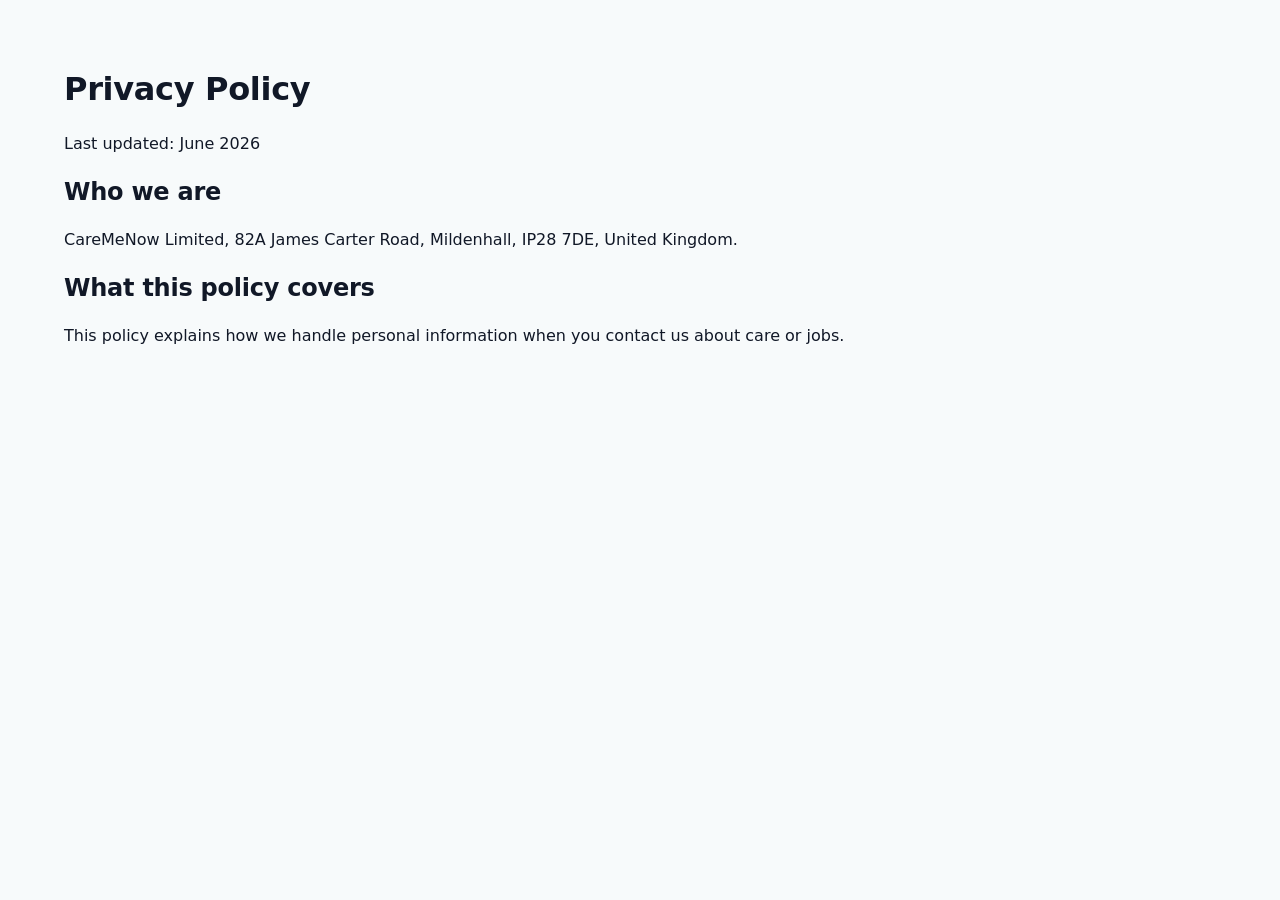
<file: docs/cookies.html>
<!DOCTYPE html>
<html lang="en">
<head>
  <meta charset="UTF-8" />
  <meta name="viewport" content="width=device-width, initial-scale=1" />
  <title>Privacy Policy | CareMeNow</title>
  <link rel="stylesheet" href="style.css" />
</head>
<body>
  <main class="container" style="padding:3rem 1.5rem;">
    <h1>Privacy Policy</h1>
    <p>Last updated: June 2026</p>

    <h2>Who we are</h2>
    <p>CareMeNow Limited, 82A James Carter Road, Mildenhall, IP28 7DE, United Kingdom.</p>

    <h2>What this policy covers</h2>
    <p>This policy explains how we handle personal information when you contact us about care or jobs.</p>

    <!-- we can flesh out the full text later, this structure is enough to start -->
  </main>
</body>
</html>
</file>
<file: docs/style.css>
/* ============================================================
   CAREMENOW V2 — PREMIUM DESIGN SYSTEM
   Ultra-fast • Mobile-first • SEO-perfect • AI-optimised
   ============================================================ */




/* BRAND COLOURS */
:root {
  --primary: #0b7285;
  --primary-light: #e3f5f8;
  --accent: #2b8a3e;
  --text: #111827;
  --muted: #6b7280;
  --border: #e5e7eb;
  --bg: #f7fafb;
  --white: #ffffff;

  --radius: 16px;
  --shadow: 0 18px 40px rgba(15, 23, 42, 0.08);
  --shadow-soft: 0 10px 25px rgba(0,0,0,0.06);

  --font: system-ui, -apple-system, BlinkMacSystemFont, "Segoe UI",
          "San Francisco", "Roboto", "Helvetica Neue", Arial, sans-serif;

  --max-width: 1200px;
  
  --font-display: system-ui, -apple-system, BlinkMacSystemFont, "Segoe UI",
                  "San Francisco", "Roboto", "Helvetica Neue", Arial, sans-serif;
  --font-body: system-ui, -apple-system, BlinkMacSystemFont, "Segoe UI",
               "San Francisco", "Roboto", "Helvetica Neue", Arial, sans-serif;

  --line-height-body: 1.65;
  --line-height-heading: 1.25;

  --tracking-wide: 0.03em;
  --tracking-tight: -0.01em;
}

/* GLOBAL */
* { box-sizing: border-box; }

body {
  margin: 0;
  font-family: var(--font);
  background: var(--bg);
  color: var(--text);
  line-height: 1.65;
  -webkit-font-smoothing: antialiased;
}

img {
  max-width: 100%;
  display: block;
  border-radius: var(--radius);
}

a {
  text-decoration: none;
  color: inherit;
}

a:hover {
  text-decoration: none;
}

h1, h2, h3, h4 {
  font-family: var(--font-display);
  line-height: var(--line-height-heading);
  letter-spacing: var(--tracking-tight);
  font-weight: 700;
}

p, li, input, textarea, label {
  font-family: var(--font-body);
  line-height: var(--line-height-body);
}


.eyebrow {
  font-size: 0.85rem;
  font-weight: 700;
  text-transform: uppercase;
  letter-spacing: var(--tracking-wide);
  color: var(--primary);
  margin-bottom: 0.5rem;
}

.spacing-sm { margin-bottom: 1rem; }
.spacing-md { margin-bottom: 2rem; }
.spacing-lg { margin-bottom: 3rem; }



.brand-logo-svg {
  width: 32px;
  height: 32px;
  flex-shrink: 0;
}

.container {
  max-width: var(--max-width);
  margin: 0 auto;
  padding: 0 1.5rem;
}

/* NAVBAR */
.navbar {
  position: sticky;
  top: 0;
  background: rgba(255,255,255,0.96);
  backdrop-filter: blur(12px);
  border-bottom: 1px solid var(--border);
  z-index: 100;
}

.navbar-inner {
  display: flex;
  justify-content: space-between;
  align-items: center;
  padding: 1rem 0;
}

.brand {
  display: flex;
  align-items: center;
  gap: 0.6rem;
  font-weight: 700;
  color: var(--primary);
  font-size: 1.2rem;
}

.nav-links {
  display: flex;
  flex-wrap: wrap;
  gap: 1.5rem;
  align-items: center;
}

.nav-links a {
  color: var(--text);
}

.nav-links a:hover {
  color: var(--primary);
}


/* BUTTONS */
.btn {
  padding: 0.7rem 1.4rem;
  border-radius: 999px;
  font-weight: 600;
  cursor: pointer;
  border: none;
  transition: 0.2s ease;
}

.btn-primary {
  background: linear-gradient(135deg, #0b7285, #0f9ba8);
  color: white;
  box-shadow: var(--shadow-soft);
}

.btn-primary:hover {
  transform: translateY(-2px);
}

.btn-ghost {
  background: var(--primary-light);
  color: var(--primary);
}

.btn-ghost:hover {
  background: #d7eef2;
}

/* HERO */
.hero {
  padding: 4rem 0 3rem;
  background: radial-gradient(circle at top left, #e3f5f8, #ffffff);
}

.hero-grid {
  display: grid;
  grid-template-columns: 1.2fr 1fr;
  gap: 3rem;
  align-items: center;
}

.eyebrow {
  color: var(--primary);
  font-weight: 700;
  text-transform: uppercase;
  font-size: 0.85rem;
  letter-spacing: 0.05em;
}

.hero-badges {
  margin-top: 1.5rem;
  display: flex;
  gap: 0.75rem;
  flex-wrap: wrap;
}

.badge {
  background: var(--primary-light);
  color: var(--primary);
  padding: 0.4rem 0.9rem;
  border-radius: 999px;
  font-size: 0.8rem;
  font-weight: 600;
}

.hero-visual {
  position: relative;
}

.hero-overlay-card {
  position: absolute;
  bottom: 1rem;
  left: 1rem;
  background: rgba(15,23,42,0.85);
  color: white;
  padding: 1rem;
  border-radius: 12px;
  font-size: 0.9rem;
  max-width: 80%;
}

/* SECTIONS */
section {
  padding: 4rem 0;
}

section.alt {
  background: white;
}

.section-title {
  font-size: 2rem;
  margin-bottom: 0.75rem;
}

.section-intro {
  color: var(--muted);
  max-width: 650px;
  margin-bottom: 2rem;
}

/* GRID */
.grid-2 {
  display: grid;
  grid-template-columns: repeat(2,1fr);
  gap: 2.5rem;
}

.grid-3 {
  display: grid;
  grid-template-columns: repeat(3,1fr);
  gap: 2rem;
}

.grid-4 {
  display: grid;
  grid-template-columns: repeat(4,1fr);
  gap: 2rem;
}

/* CARDS */
.card {
  background: white;
  padding: 1.5rem;
  border-radius: var(--radius);
  box-shadow: var(--shadow);
  border: 1px solid var(--border);
}

/* FORMS */
.form-card {
  background: white;
  padding: 2rem;
  border-radius: var(--radius);
  box-shadow: var(--shadow);
}

.form-group {
  margin-bottom: 1rem;
}

.form-group input,
.form-group select,
.form-group textarea {
  width: 100%;
  padding: 0.7rem;
  border-radius: 8px;
  border: 1px solid var(--border);
  font-size: 1rem;
}

.error-message {
  color: #b91c1c;
  font-size: 0.8rem;
}

.form-success {
  margin-top: 1rem;
  color: var(--accent);
  font-weight: 600;
  display: none;
}

/* FAQ */
.faq-item {
  border-bottom: 1px solid var(--border);
  padding: 1rem 0;
}

.faq-question {
  display: flex;
  justify-content: space-between;
  font-weight: 600;
  cursor: pointer;
}

.faq-answer {
  display: none;
  margin-top: 0.5rem;
  color: var(--muted);
}

.faq-item.open .faq-answer {
  display: block;
}

/* FOOTER */
footer {
  background: #0b1727;
  color: #e5e7eb;
  padding: 3rem 0 2rem;
}

footer a {
  color: #e5e7eb;
}

footer a:hover {
  color: var(--primary-light);
}


.footer-grid {
  display: grid;
  grid-template-columns: 2fr 1fr 1fr;
  gap: 2rem;
}

.footer-bottom {
  margin-top: 2rem;
  border-top: 1px solid #1f2937;
  padding-top: 1rem;
  display: flex;
  justify-content: space-between;
  font-size: 0.85rem;
}


/* REVIEWS */

#reviews .card {
  padding: 2rem;
  font-size: 1.05rem;
  line-height: 1.7;
}
#reviews strong {
  display: block;
  margin-top: 1rem;
  color: var(--primary);
}


/* TRUST */

#trust .card {
  text-align: left;
  padding: 2rem;
}



/* RESPONSIVE */

@media (max-width: 700px) {

.btn-primary {
    width: 100%;
  }
  
  .brand span {
    display: none;
  }
}

@media (max-width: 900px) {
  .hero-grid,
  .grid-2,
  .grid-3,
  .grid-4,
  .footer-grid {
    grid-template-columns: 1fr;
  }

  .hero {
    padding: 3rem 0 2rem;
  }

  .navbar-inner {
    flex-wrap: wrap;
    gap: 1rem;
  }
}
</file>
